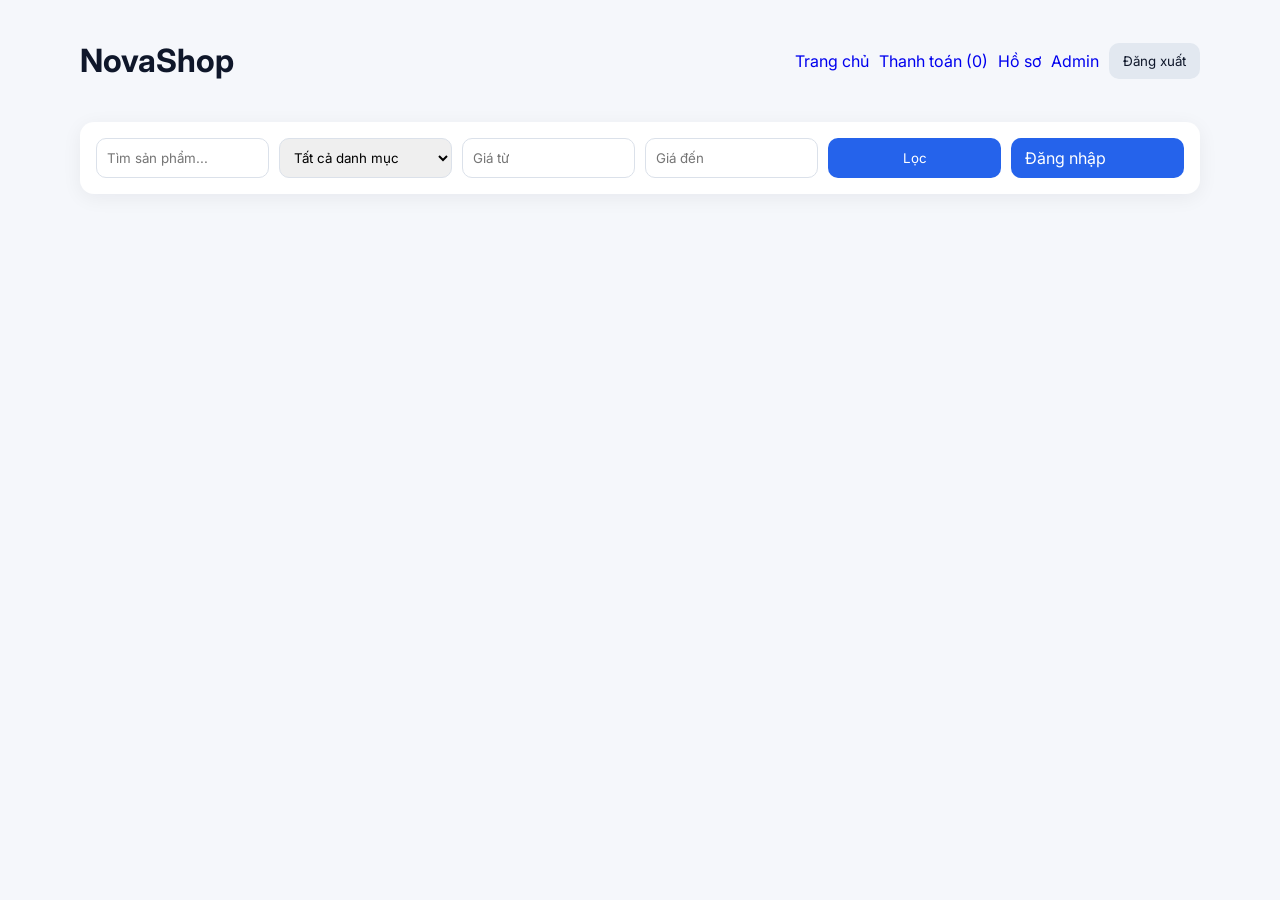
<file: frontend/index.html>
<!doctype html>
<html lang="vi">
<head>
  <meta charset="UTF-8" />
  <meta name="viewport" content="width=device-width, initial-scale=1.0" />
  <title>E-Commerce Minimal</title>
  <link rel="preconnect" href="https://fonts.googleapis.com">
  <link rel="preconnect" href="https://fonts.gstatic.com" crossorigin>
  <link href="https://fonts.googleapis.com/css2?family=Inter:wght@400;500;700&display=swap" rel="stylesheet">
  <link rel="stylesheet" href="./css/style.css" />
</head>
<body>
  <header class="container header">
    <h1>NovaShop</h1>
    <nav>
      <a href="#">Trang chủ</a>
      <a href="./checkout.html">Thanh toán (<span id="cartCount">0</span>)</a>
      <a href="./profile.html">Hồ sơ</a>
      <a href="./admin.html">Admin</a>
      <button id="logoutBtn" class="ghost">Đăng xuất</button>
    </nav>
  </header>

  <main class="container">
    <section class="filters card">
      <input id="searchInput" placeholder="Tìm sản phẩm..." />
      <select id="categorySelect"><option value="">Tất cả danh mục</option></select>
      <input id="minPrice" type="number" placeholder="Giá từ" />
      <input id="maxPrice" type="number" placeholder="Giá đến" />
      <button id="filterBtn">Lọc</button>
      <a class="btn" href="./login.html">Đăng nhập</a>
    </section>

    <section id="productGrid" class="product-grid"></section>
  </main>

  <div id="toast" class="toast"></div>
  <script src="./js/main.js"></script>
</body>
</html>
</file>
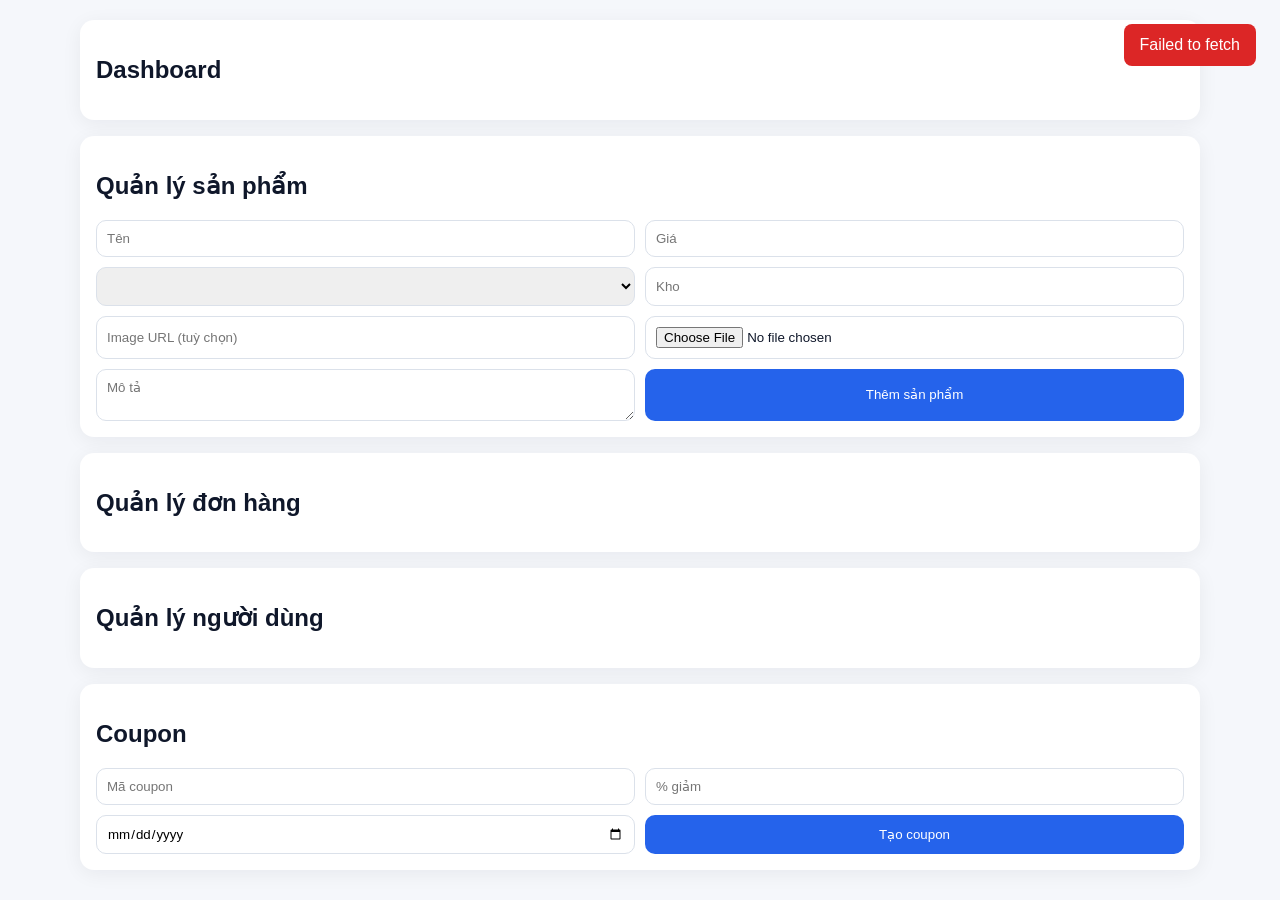
<file: frontend/admin.html>
<!doctype html>
<html lang="vi">
<head>
  <meta charset="UTF-8">
  <meta name="viewport" content="width=device-width, initial-scale=1.0">
  <title>Admin</title>
  <link rel="stylesheet" href="./css/style.css">
</head>
<body>
  <main class="container">
    <section class="card">
      <h2>Dashboard</h2>
      <div id="dashboardStats" class="stats"></div>
    </section>

    <section class="card">
      <h2>Quản lý sản phẩm</h2>
      <form id="productForm" class="grid-2">
        <input id="name" placeholder="Tên" required>
        <input id="price" type="number" step="0.01" placeholder="Giá" required>
        <select id="category_id" required></select>
        <input id="stock_quantity" type="number" placeholder="Kho" required>
        <input id="image_url" placeholder="Image URL (tuỳ chọn)">
        <input id="product_image" type="file" accept="image/*">
        <textarea id="description" placeholder="Mô tả"></textarea>
        <button>Thêm sản phẩm</button>
      </form>
      <div id="productTable"></div>
    </section>

    <section class="card">
      <h2>Quản lý đơn hàng</h2>
      <div id="orderTable"></div>
    </section>

    <section class="card">
      <h2>Quản lý người dùng</h2>
      <div id="userTable"></div>
    </section>

    <section class="card">
      <h2>Coupon</h2>
      <form id="couponForm" class="grid-2">
        <input id="code" placeholder="Mã coupon" required>
        <input id="discount_percent" type="number" placeholder="% giảm" required>
        <input id="expiry_date" type="date">
        <button>Tạo coupon</button>
      </form>
      <div id="couponTable"></div>
    </section>
  </main>
  <div id="toast" class="toast"></div>
  <script src="./js/admin.js"></script>
</body>
</html>
</file>
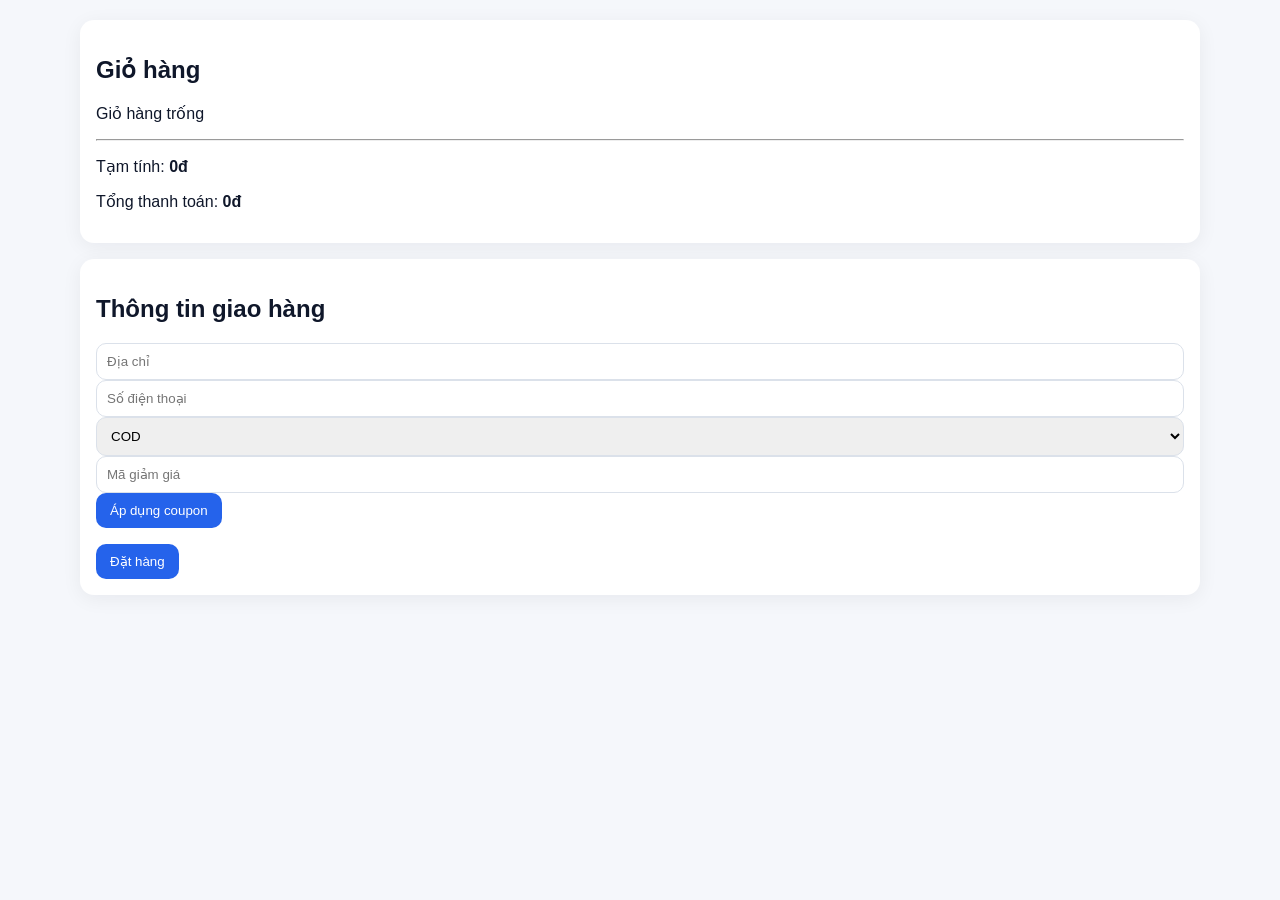
<file: frontend/checkout.html>
<!doctype html><html lang="vi"><head><meta charset="UTF-8"><meta name="viewport" content="width=device-width, initial-scale=1.0"><title>Thanh toán</title><link rel="stylesheet" href="./css/style.css"></head><body><main class="container"><section class="card"><h2>Giỏ hàng</h2><div id="cartItems"></div></section><section class="card"><h2>Thông tin giao hàng</h2><form id="checkoutForm"><input id="address" placeholder="Địa chỉ" required><input id="phone" placeholder="Số điện thoại" required><select id="paymentMethod"><option value="cod">COD</option><option value="bank">Chuyển khoản nhanh</option><option value="bank_transfer">Chuyển khoản ngân hàng</option></select><p id="bankNote" class="muted" style="display:none">Nội dung CK: NOVASHOP + SĐT. STK: 123456789 - Ngân hàng ABC.</p><input id="coupon" placeholder="Mã giảm giá"><button type="button" id="applyCouponBtn">Áp dụng coupon</button><p id="couponResult"></p><button>Đặt hàng</button></form></section></main><div id="toast" class="toast"></div><script src="./js/checkout.js"></script></body></html>
</file>
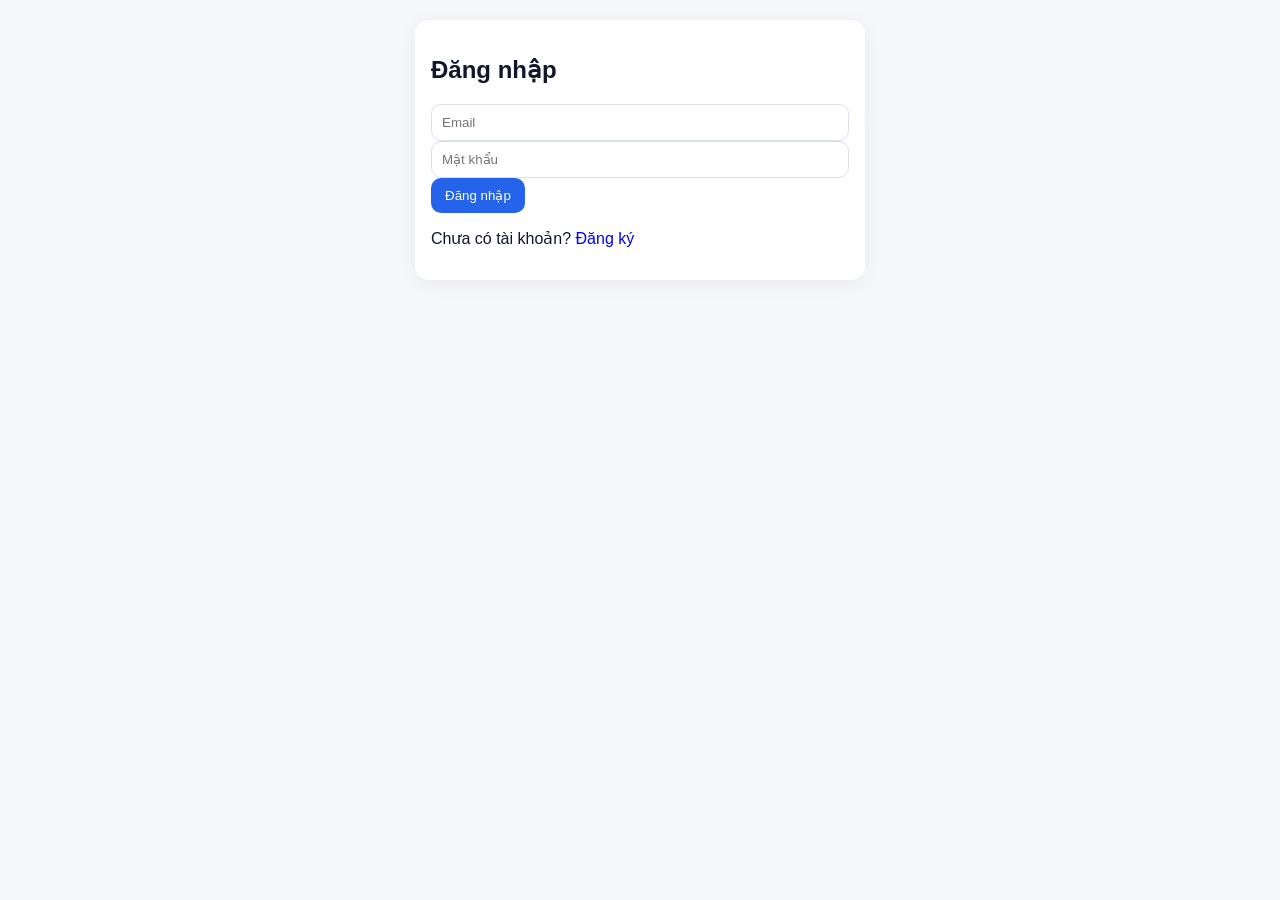
<file: frontend/login.html>
<!doctype html><html lang="vi"><head><meta charset="UTF-8"><meta name="viewport" content="width=device-width, initial-scale=1.0"><title>Đăng nhập</title><link rel="stylesheet" href="./css/style.css"></head><body><main class="container auth-wrap"><form id="loginForm" class="card"><h2>Đăng nhập</h2><input id="email" type="email" placeholder="Email" required><input id="password" type="password" placeholder="Mật khẩu" required><button>Đăng nhập</button><p>Chưa có tài khoản? <a href="./register.html">Đăng ký</a></p></form></main><div id="toast" class="toast"></div><script src="./js/login.js"></script></body></html>
</file>
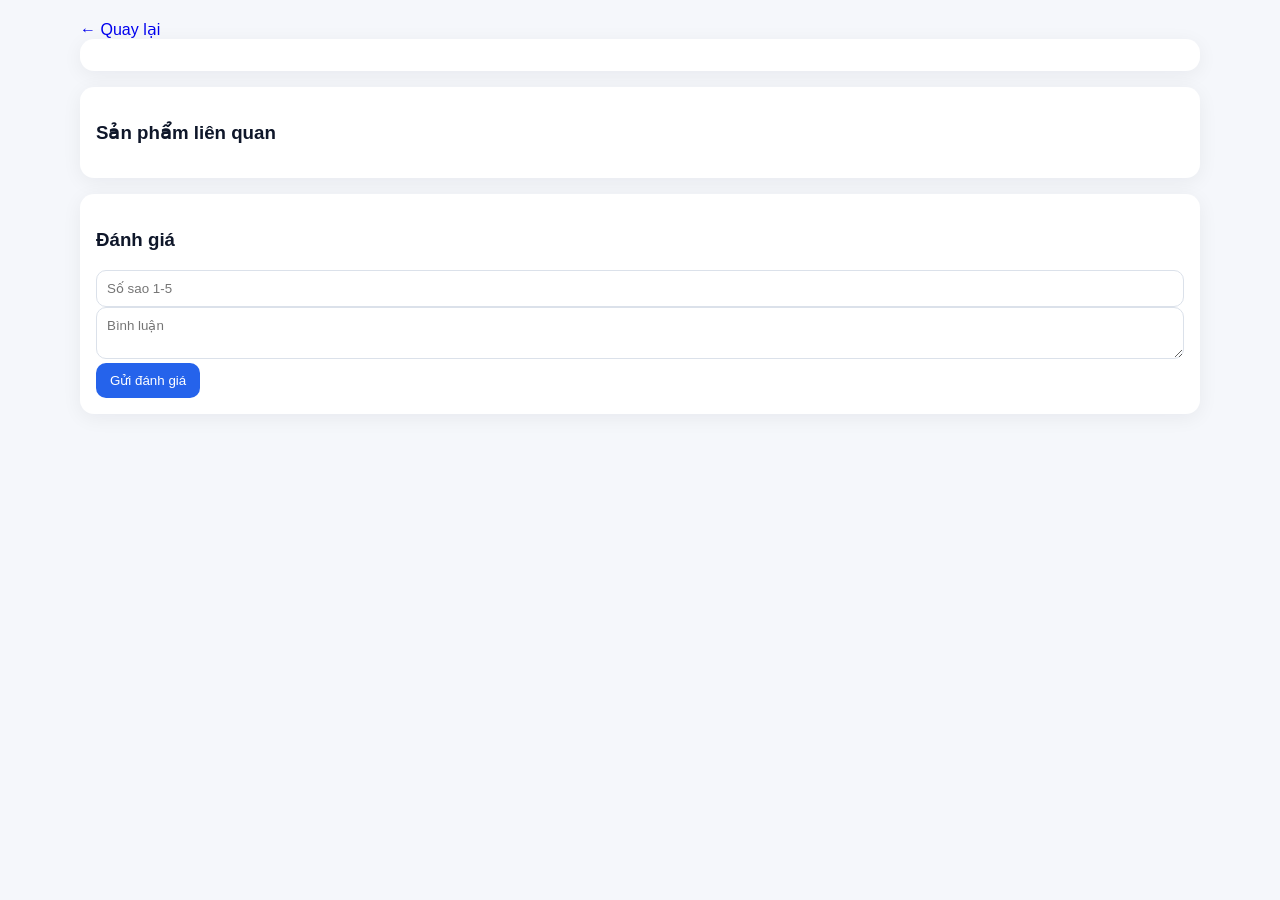
<file: frontend/product.html>
<!doctype html>
<html lang="vi">
<head>
  <meta charset="UTF-8" />
  <meta name="viewport" content="width=device-width, initial-scale=1.0" />
  <title>Chi tiết sản phẩm</title>
  <link rel="stylesheet" href="./css/style.css" />
</head>
<body>
  <main class="container">
    <a href="./index.html">← Quay lại</a>
    <section id="productDetail" class="card"></section>
    <section class="card">
      <h3>Sản phẩm liên quan</h3>
      <div id="relatedProducts" class="product-grid"></div>
    </section>
    <section class="card">
      <h3>Đánh giá</h3>
      <div id="reviewList"></div>
      <form id="reviewForm">
        <input type="number" min="1" max="5" id="rating" placeholder="Số sao 1-5" required />
        <textarea id="comment" placeholder="Bình luận"></textarea>
        <button>Gửi đánh giá</button>
      </form>
    </section>
  </main>
  <div id="toast" class="toast"></div>
  <script src="./js/product.js"></script>
</body>
</html>
</file>
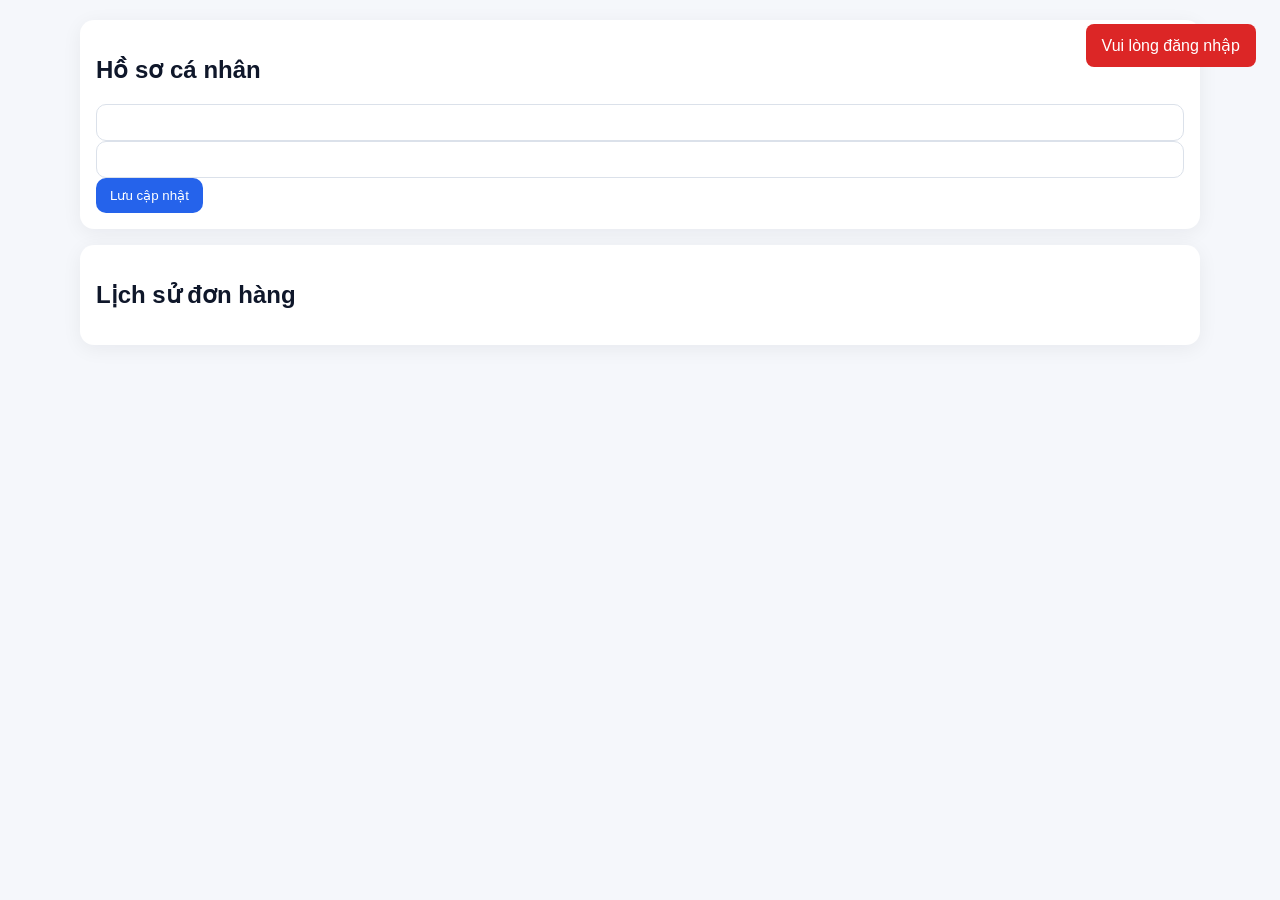
<file: frontend/profile.html>
<!doctype html><html lang="vi"><head><meta charset="UTF-8"><meta name="viewport" content="width=device-width, initial-scale=1.0"><title>Hồ sơ</title><link rel="stylesheet" href="./css/style.css"></head><body><main class="container"><section class="card"><h2>Hồ sơ cá nhân</h2><form id="profileForm"><input id="username" required><input id="email" type="email" required><button>Lưu cập nhật</button></form></section><section class="card"><h2>Lịch sử đơn hàng</h2><div id="orderHistory"></div></section></main><div id="toast" class="toast"></div><script src="./js/profile.js"></script></body></html>
</file>
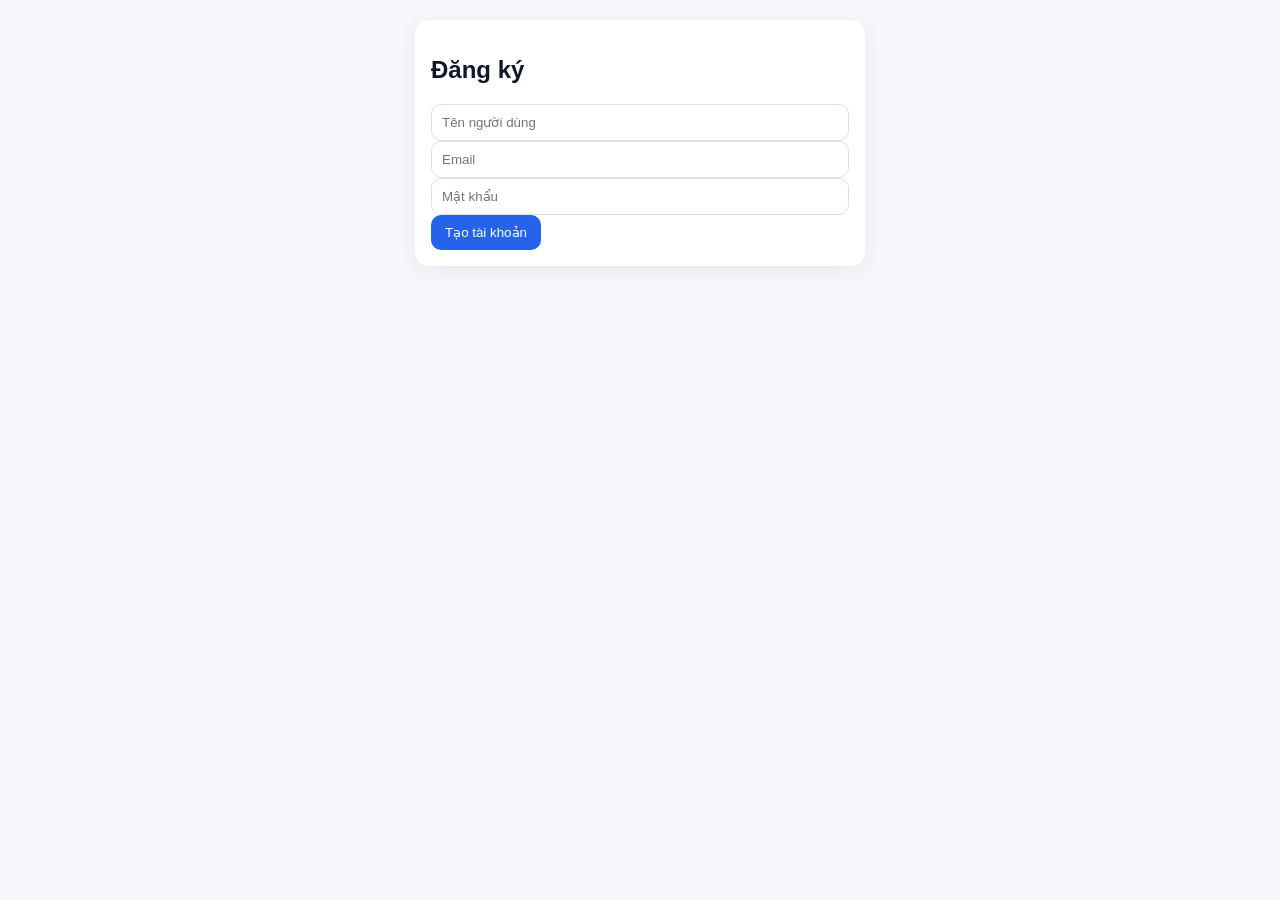
<file: frontend/register.html>
<!doctype html><html lang="vi"><head><meta charset="UTF-8"><meta name="viewport" content="width=device-width, initial-scale=1.0"><title>Đăng ký</title><link rel="stylesheet" href="./css/style.css"></head><body><main class="container auth-wrap"><form id="registerForm" class="card"><h2>Đăng ký</h2><input id="username" placeholder="Tên người dùng" required><input id="email" type="email" placeholder="Email" required><input id="password" type="password" placeholder="Mật khẩu" required><button>Tạo tài khoản</button></form></main><div id="toast" class="toast"></div><script src="./js/register.js"></script></body></html>
</file>
<file: frontend/css/style.css>
:root { --bg:#f5f7fb; --card:#fff; --text:#0f172a; --muted:#64748b; --pri:#2563eb; --danger:#dc2626; }
* { box-sizing: border-box; font-family: 'Inter', sans-serif; }
body { margin:0; background:var(--bg); color:var(--text); }
.container { width:min(1120px,92%); margin:20px auto; }
.header { display:flex; justify-content:space-between; align-items:center; gap:12px; }
.header nav { display:flex; gap:10px; align-items:center; flex-wrap:wrap; }
a, button { text-decoration:none; cursor:pointer; }
button, .btn { background:var(--pri); color:#fff; border:0; border-radius:10px; padding:10px 14px; }
.ghost { background:#e2e8f0; color:#0f172a; }
.card { background:var(--card); border-radius:14px; padding:16px; box-shadow:0 4px 20px rgba(15, 23, 42, .06); margin-bottom:16px; }
.filters { display:grid; grid-template-columns: repeat(auto-fit,minmax(140px,1fr)); gap:10px; }
input, select, textarea { width:100%; border:1px solid #dbe1ea; border-radius:10px; padding:10px; }
.product-grid { display:grid; grid-template-columns: repeat(auto-fit,minmax(220px,1fr)); gap:16px; }
.product { overflow:hidden; }
.product img { width:100%; aspect-ratio:4/3; object-fit:cover; border-radius:10px; }
.price { color:var(--pri); font-weight:700; }
.muted { color:var(--muted); font-size:14px; }
.auth-wrap { max-width:450px; }
.toast { position:fixed; top:24px; right:24px; background:#0f172a; color:#fff; padding:12px 16px; border-radius:8px; opacity:0; transform:translateY(-8px); transition:.25s; }
.toast.show { opacity:1; transform:translateY(0); }
.row { display:flex; justify-content:space-between; align-items:center; gap:8px; margin:8px 0; }
.grid-2 { display:grid; grid-template-columns: repeat(2,minmax(0,1fr)); gap:10px; }
.stats { display:grid; grid-template-columns:repeat(auto-fit,minmax(150px,1fr)); gap:12px; }
.badge { padding:4px 8px; border-radius:20px; background:#e2e8f0; display:inline-block; }
@media (max-width: 768px){ .grid-2{grid-template-columns:1fr;} }
</file>
